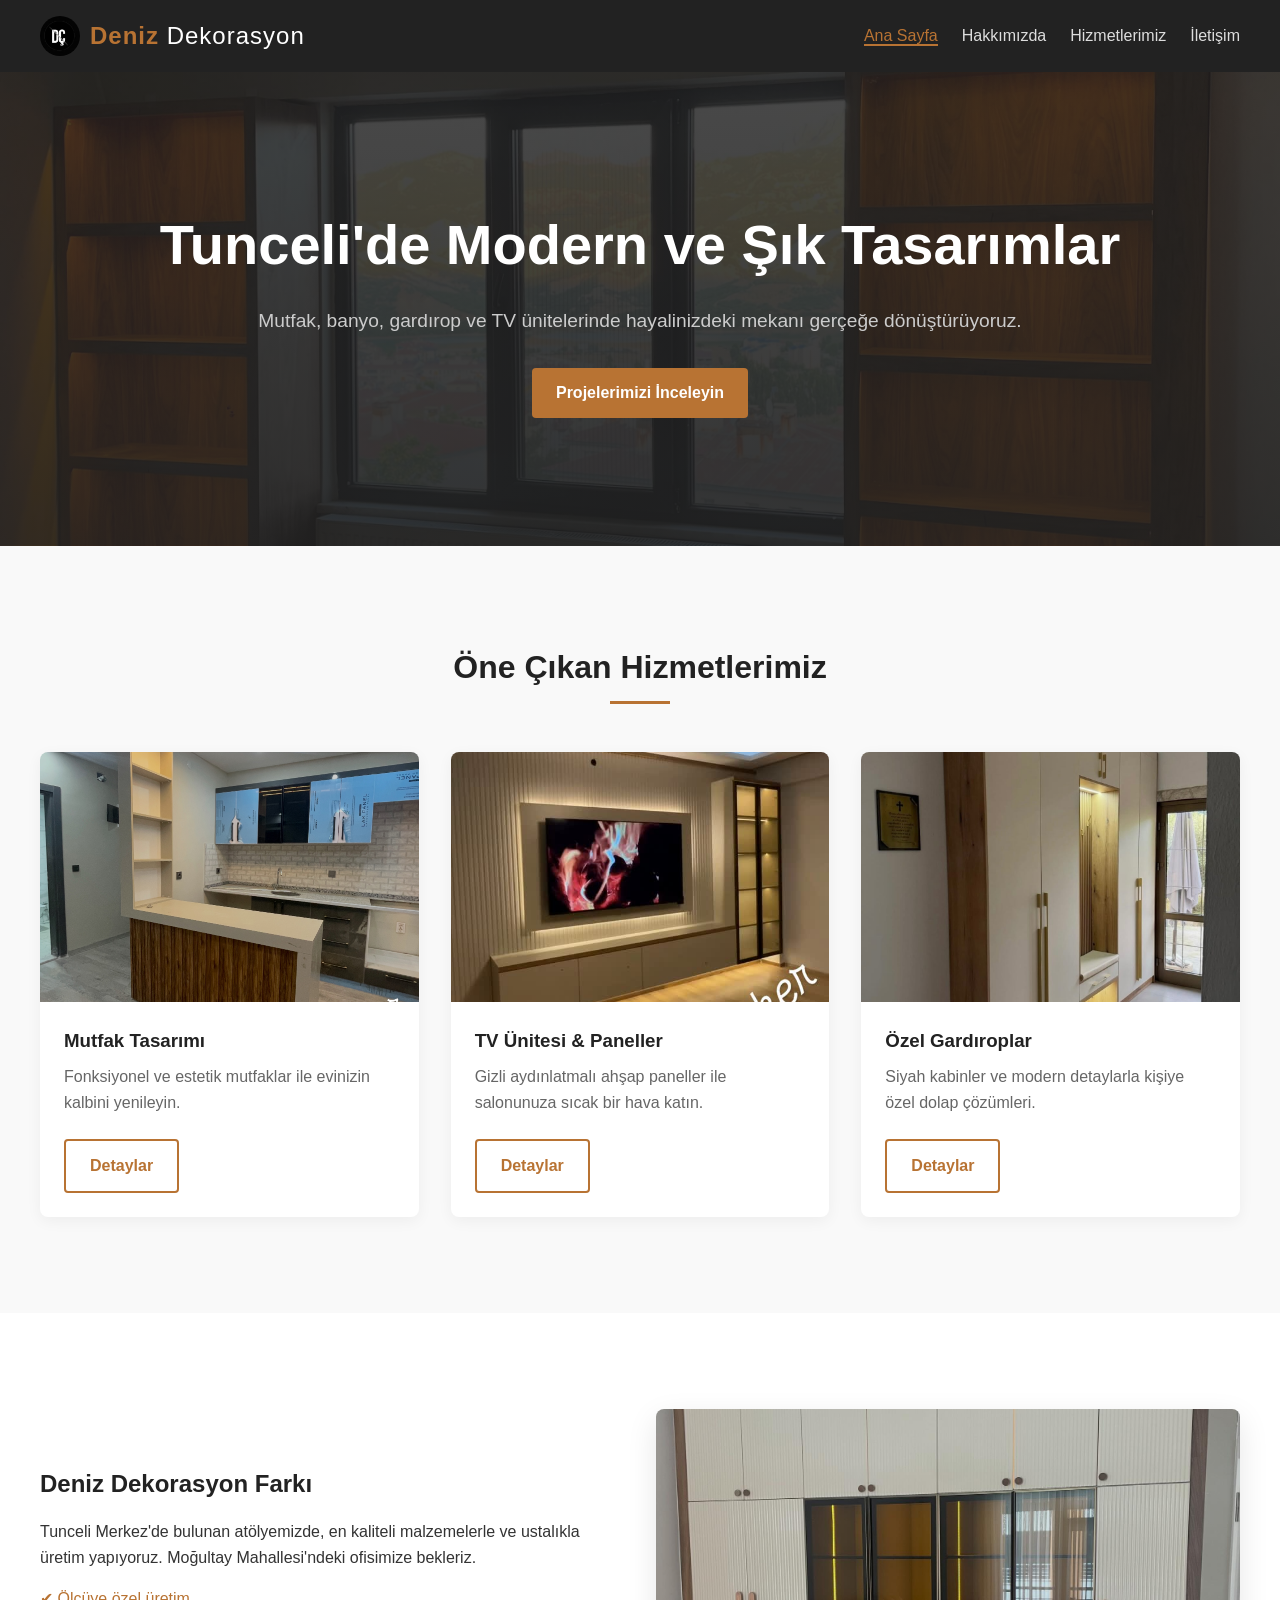
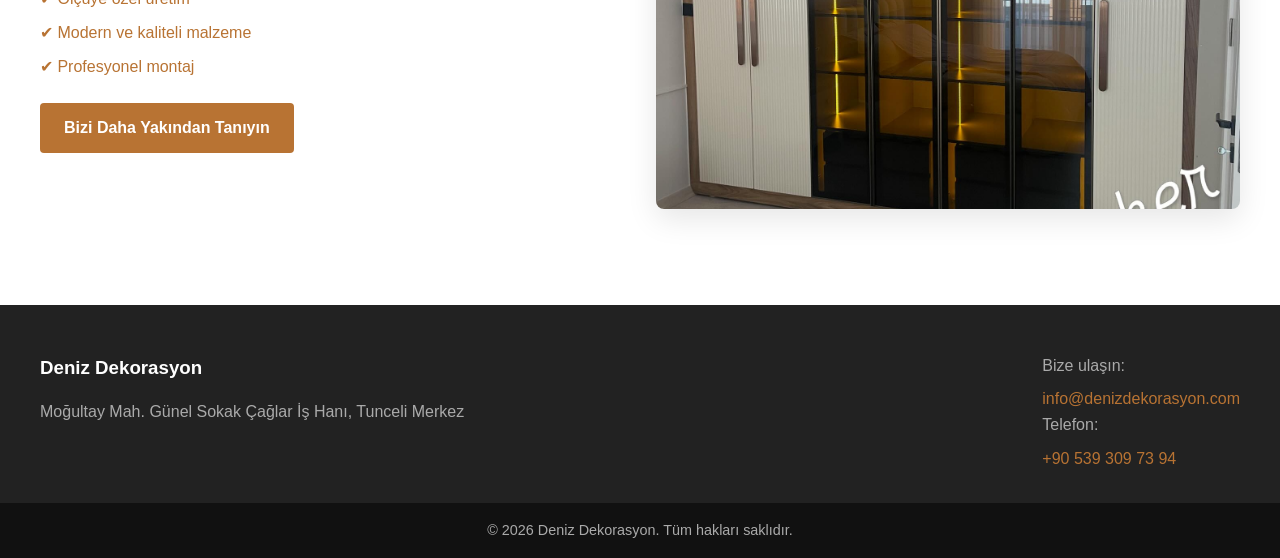
<file: my_website/index.html>
<!DOCTYPE html>
<html lang="tr">

<head>
    <meta charset="UTF-8">
    <meta name="viewport" content="width=device-width, initial-scale=1.0">
    <meta name="description" content="Deniz Dekorasyon - Tunceli'de modern mutfak, gardırop ve iç mekan tasarımları.">
    <title>Deniz Dekorasyon | Tunceli</title>
    <link rel="stylesheet" href="css/style.css">

    <link rel="preload" as="image" href="img/hero-bg.jpg">
    <link rel="icon" type="image/jpeg" href="img/logo.jpg">
</head>

<body>

    <!-- ===== ÜST BİLGİ VE GEZİNME MENÜSÜ ===== -->
    <header class="site-header">
        <div class="container header-inner">
            <a href="index.html" class="logo" aria-label="Deniz Dekorasyon Ana Sayfa">
                <img src="img/logo.jpg" alt="Deniz Dekorasyon Logo" class="logo-img">
                <span class="logo-text">Deniz <span>Dekorasyon</span></span>
            </a>

            <nav aria-label="Ana menü">
                <ul class="nav-list">
                    <li><a href="index.html" class="active">Ana Sayfa</a></li>
                    <li><a href="hakkimizda.html">Hakkımızda</a></li>
                    <li><a href="hizmetler.html">Hizmetlerimiz</a></li>
                    <li><a href="iletisim.html">İletişim</a></li>
                </ul>
            </nav>
        </div>
    </header>

    <!-- ===== ANA İÇERİK ===== -->
    <main>

        <!-- Giriş bölümü -->
        <section class="hero" aria-labelledby="hero-title">
            <div class="container hero-content">
                <h1 id="hero-title">Tunceli'de Modern ve Şık Tasarımlar</h1>
                <p>Mutfak, banyo, gardırop ve TV ünitelerinde hayalinizdeki mekanı gerçeğe dönüştürüyoruz.</p>
                <a href="hizmetler.html" class="btn btn-primary">Projelerimizi İnceleyin</a>
            </div>
        </section>

        <!-- Öne çıkan hizmetler -->
        <section class="section" aria-labelledby="services-title">
            <div class="container">
                <h2 id="services-title" class="section-title">Öne Çıkan Hizmetlerimiz</h2>

                <div class="grid-services">
                    <!-- Hizmet kartı 1 -->
                    <article class="card">
                        <!-- Mutfak görseli -->
                        <img src="img/mutfak.jpg" alt="Modern Mutfak Tasarımı">
                        <div class="card-content">
                            <h3>Mutfak Tasarımı</h3>
                            <p>Fonksiyonel ve estetik mutfaklar ile evinizin kalbini yenileyin.</p>
                            <a href="hizmetler.html" class="btn btn-outline">Detaylar</a>
                        </div>
                    </article>

                    <!-- Hizmet kartı 2 -->
                    <article class="card">
                        <!-- TV ünitesi görseli -->
                        <img src="img/tv-unitesi.jpg" alt="Ahşap TV Ünitesi ve Panel">
                        <div class="card-content">
                            <h3>TV Ünitesi & Paneller</h3>
                            <p>Gizli aydınlatmalı ahşap paneller ile salonunuza sıcak bir hava katın.</p>
                            <a href="hizmetler.html" class="btn btn-outline">Detaylar</a>
                        </div>
                    </article>

                    <!-- Hizmet kartı 3 -->
                    <article class="card">
                        <!-- Gardırop görseli -->
                        <img src="img/gardirop.jpg" alt="Özel Gardırop Tasarımı">
                        <div class="card-content">
                            <h3>Özel Gardıroplar</h3>
                            <p>Siyah kabinler ve modern detaylarla kişiye özel dolap çözümleri.</p>
                            <a href="hizmetler.html" class="btn btn-outline">Detaylar</a>
                        </div>
                    </article>
                </div>
            </div>
        </section>

        <!-- Kısa hakkımızda bölümü -->
        <section class="section section-alt" aria-labelledby="about-title">
            <div class="container about-flex">
                <div class="about-text">
                    <h2 id="about-title">Deniz Dekorasyon Farkı</h2>
                    <p>Tunceli Merkez'de bulunan atölyemizde, en kaliteli malzemelerle ve ustalıkla üretim yapıyoruz.
                        Moğultay Mahallesi'ndeki ofisimize bekleriz.</p>
                    <ul class="features-list">
                        <li>✔ Ölçüye özel üretim</li>
                        <li>✔ Modern ve kaliteli malzeme</li>
                        <li>✔ Profesyonel montaj</li>
                    </ul>
                    <a href="hakkimizda.html" class="btn btn-primary">Bizi Daha Yakından Tanıyın</a>
                </div>
                <!-- Atölye görseli -->
                <img src="img/atolye.jpg" alt="Deniz Dekorasyon Atölyesi" class="about-img">
            </div>
        </section>

    </main>

    <!-- ===== ALT BİLGİ ===== -->
    <footer class="site-footer">
        <div class="container footer-inner">
            <div class="footer-info">
                <h3>Deniz Dekorasyon</h3>
                <p>Moğultay Mah. Günel Sokak Çağlar İş Hanı, Tunceli Merkez</p>
            </div>
            <div class="footer-contact">
                <p>Bize ulaşın:</p>
                <a href="mailto:info@denizdekorasyon.com">info@denizdekorasyon.com</a>
                <p>Telefon: <a href="tel:+90 539 309 73 94">+90 539 309 73 94</a></p>
            </div>
        </div>
        <div class="footer-bottom">
            <p>&copy; 2026 Deniz Dekorasyon. Tüm hakları saklıdır.</p>
        </div>
    </footer>

</body>

</html>
</file>
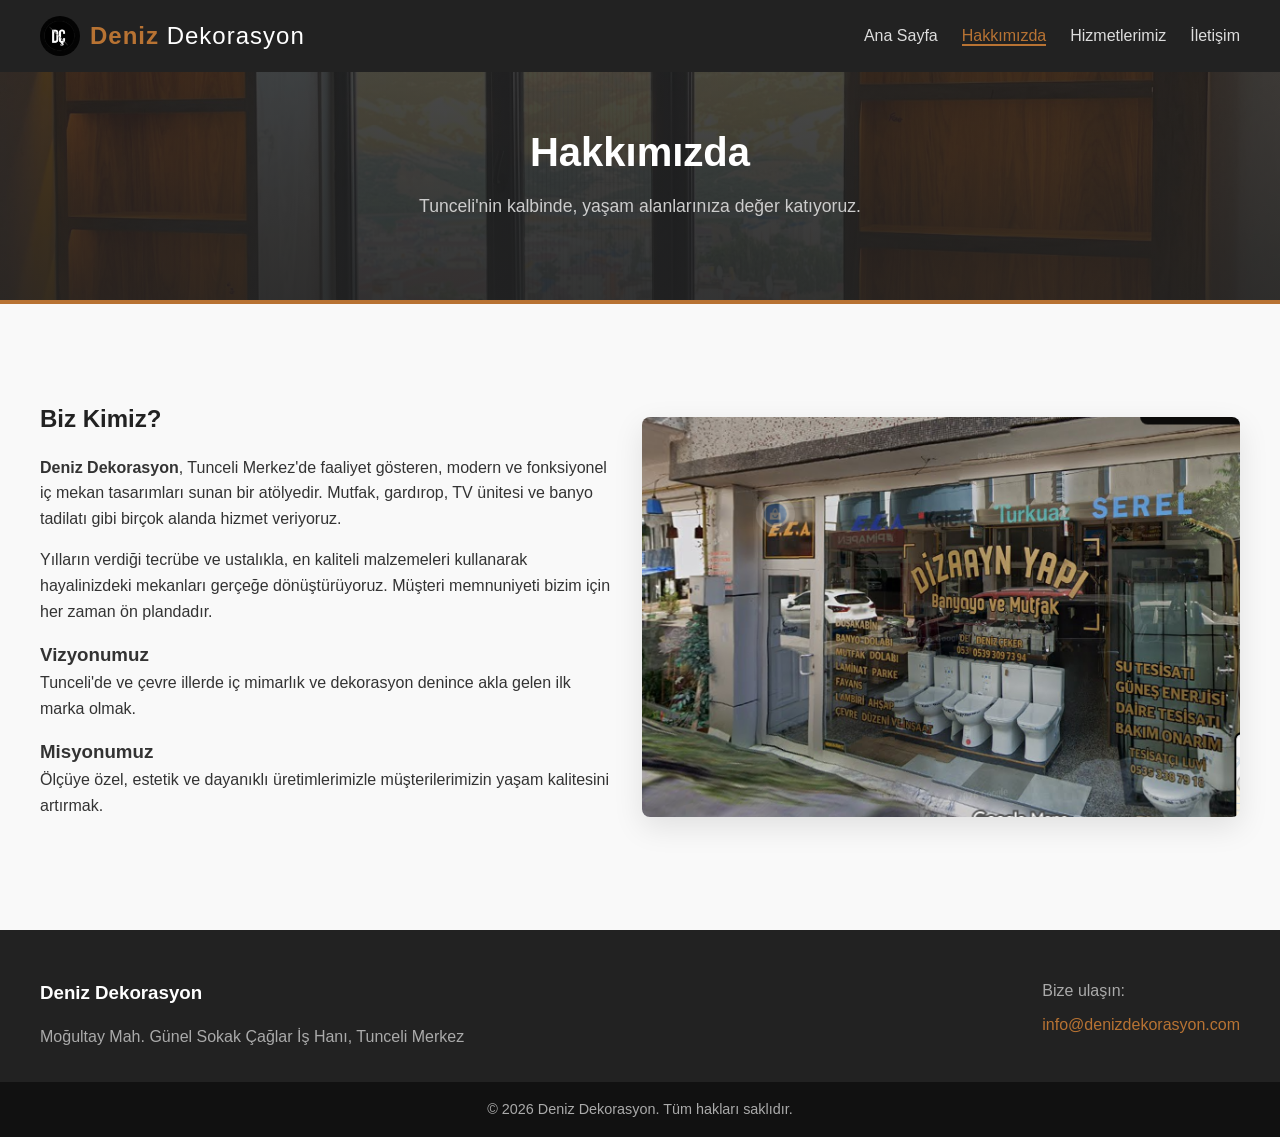
<file: my_website/hakkimizda.html>
<!DOCTYPE html>
<html lang="tr">

<head>
    <meta charset="UTF-8">
    <meta name="viewport" content="width=device-width, initial-scale=1.0">
    <meta name="description" content="Deniz Dekorasyon Hakkında - Tunceli'de kaliteli iç mekan çözümleri.">
    <title>Hakkımızda | Deniz Dekorasyon</title>
    <link rel="stylesheet" href="css/style.css">
    <link rel="preload" as="image" href="img/hero-bg.jpg">
    <link rel="icon" type="image/jpeg" href="img/logo.jpg">
</head>

<body>

    <header class="site-header">
        <div class="container header-inner">
            <a href="index.html" class="logo" aria-label="Deniz Dekorasyon Ana Sayfa">
                <img src="img/logo.jpg" alt="Deniz Dekorasyon Logo" class="logo-img">
                <span class="logo-text">Deniz <span>Dekorasyon</span></span>
            </a>
            <nav aria-label="Ana menü">
                <ul class="nav-list">
                    <li><a href="index.html">Ana Sayfa</a></li>
                    <li><a href="hakkimizda.html" class="active">Hakkımızda</a></li>
                    <li><a href="hizmetler.html">Hizmetlerimiz</a></li>
                    <li><a href="iletisim.html">İletişim</a></li>
                </ul>
            </nav>
        </div>
    </header>

    <main>
        <section class="hero page-header">
            <div class="container">
                <h1>Hakkımızda</h1>
                <p>Tunceli'nin kalbinde, yaşam alanlarınıza değer katıyoruz.</p>

            </div>
        </section>

        <section class="section">
            <div class="container about-flex">
                <div class="about-text">
                    <h2>Biz Kimiz?</h2>
                    <p><strong>Deniz Dekorasyon</strong>, Tunceli Merkez'de faaliyet gösteren, modern ve fonksiyonel iç
                        mekan tasarımları sunan bir atölyedir. Mutfak, gardırop, TV ünitesi ve banyo tadilatı gibi
                        birçok alanda hizmet veriyoruz.</p>
                    <p>Yılların verdiği tecrübe ve ustalıkla, en kaliteli malzemeleri kullanarak hayalinizdeki mekanları
                        gerçeğe dönüştürüyoruz. Müşteri memnuniyeti bizim için her zaman ön plandadır.</p>

                    <h3>Vizyonumuz</h3>
                    <p>Tunceli'de ve çevre illerde iç mimarlık ve dekorasyon denince akla gelen ilk marka olmak.</p>

                    <h3>Misyonumuz</h3>
                    <p>Ölçüye özel, estetik ve dayanıklı üretimlerimizle müşterilerimizin yaşam kalitesini artırmak.</p>
                </div>

                <img src="img/hakkimizda.jpg" alt="Deniz Dekorasyon Ekibi" class="about-img">
            </div>
        </section>
    </main>

    <footer class="site-footer">
        <div class="container footer-inner">
            <div class="footer-info">
                <h3>Deniz Dekorasyon</h3>
                <p>Moğultay Mah. Günel Sokak Çağlar İş Hanı, Tunceli Merkez</p>
            </div>
            <div class="footer-contact">
                <p>Bize ulaşın:</p>
                <a href="mailto:info@denizdekorasyon.com">info@denizdekorasyon.com</a>
            </div>
        </div>
        <div class="footer-bottom">
            <p>&copy; 2026 Deniz Dekorasyon. Tüm hakları saklıdır.</p>
        </div>
    </footer>

</body>

</html>
</file>
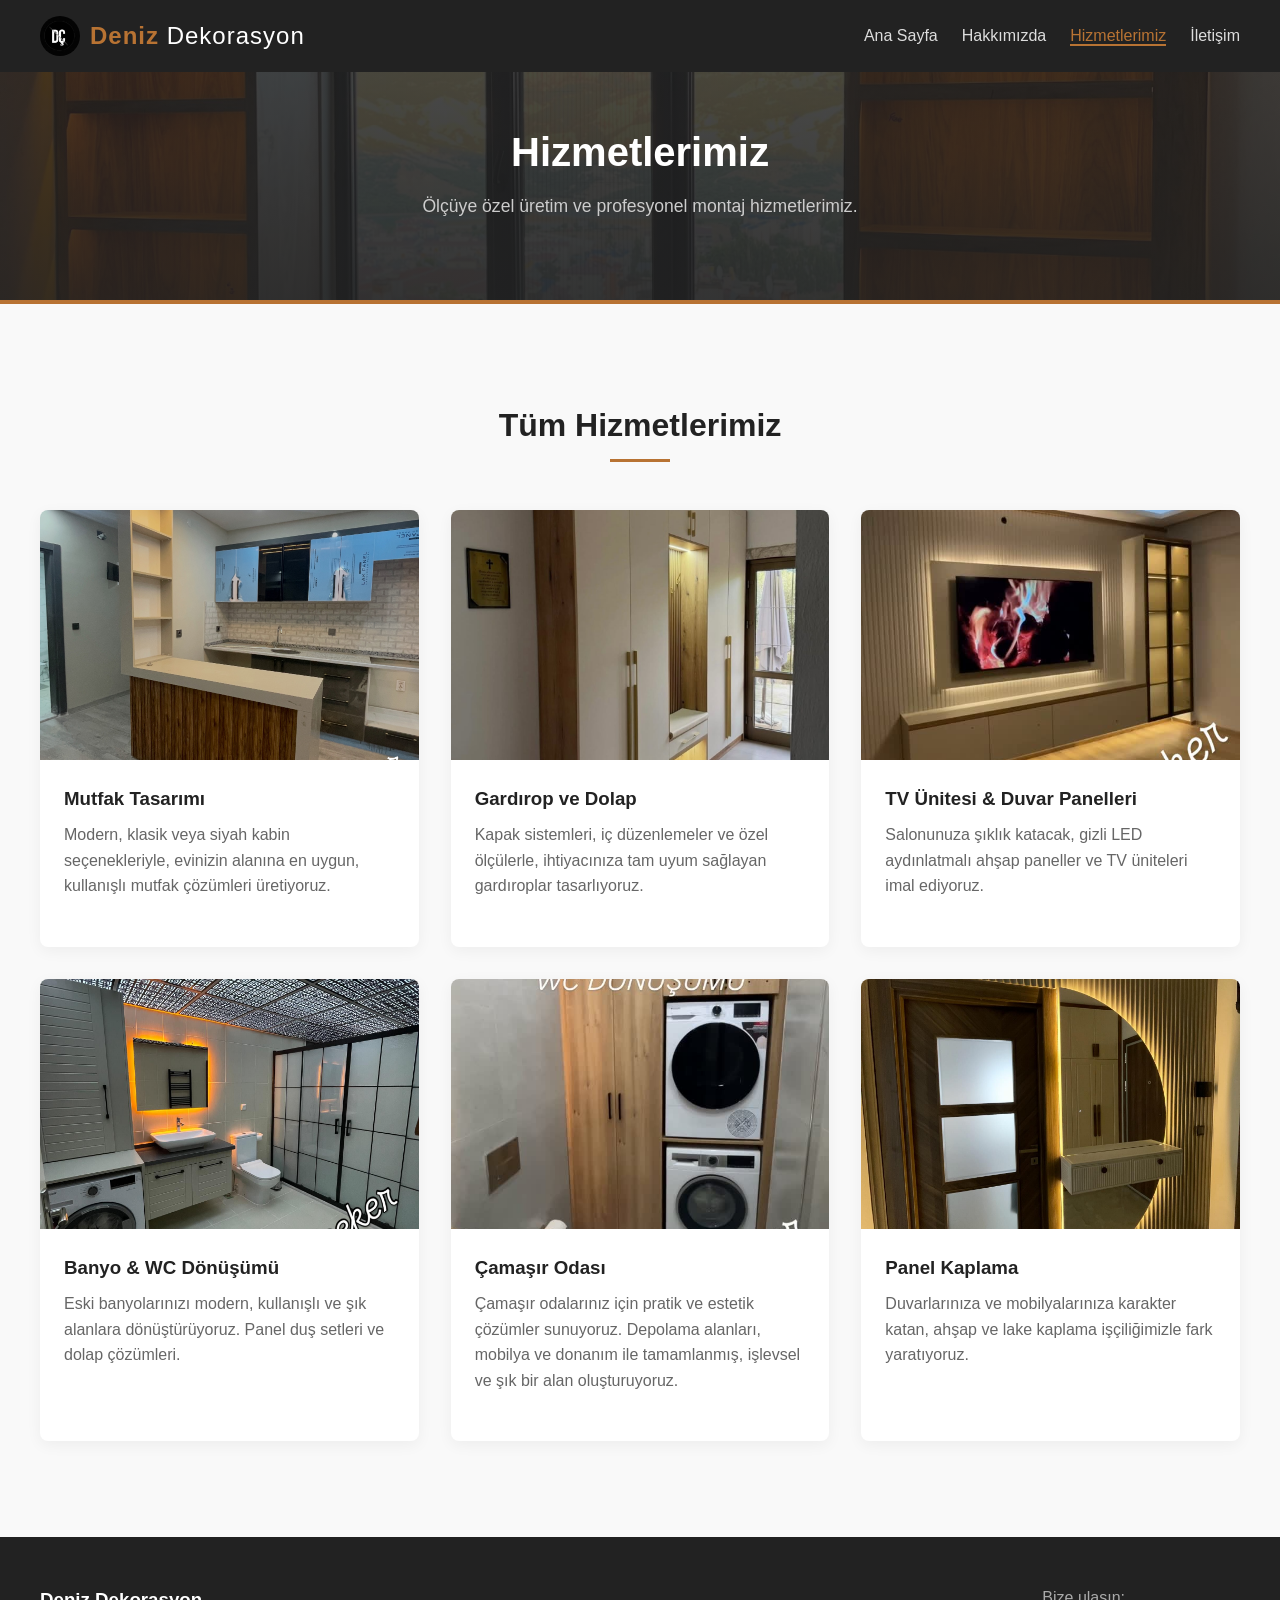
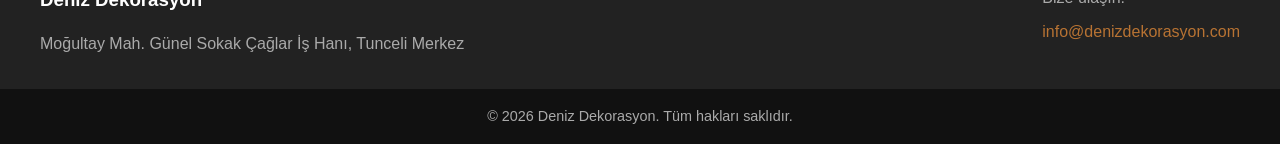
<file: my_website/hizmetler.html>
<!DOCTYPE html>
<html lang="tr">

<head>
    <meta charset="UTF-8">
    <meta name="viewport" content="width=device-width, initial-scale=1.0">
    <meta name="description" content="Deniz Dekorasyon Hizmetleri - Mutfak, Gardırop, TV Ünitesi ve daha fazlası.">
    <title>Hizmetlerimiz | Deniz Dekorasyon</title>
    <link rel="stylesheet" href="css/style.css">
    <link rel="preload" as="image" href="img/hero-bg.jpg">
    <link rel="icon" type="image/jpeg" href="img/logo.jpg">
</head>

<body>

    <header class="site-header">
        <div class="container header-inner">
            <a href="index.html" class="logo" aria-label="Deniz Dekorasyon Ana Sayfa">
                <img src="img/logo.jpg" alt="Deniz Dekorasyon Logo" class="logo-img">
                <span class="logo-text">Deniz <span>Dekorasyon</span></span>
            </a>
            <nav aria-label="Ana menü">
                <ul class="nav-list">
                    <li><a href="index.html">Ana Sayfa</a></li>
                    <li><a href="hakkimizda.html">Hakkımızda</a></li>
                    <li><a href="hizmetler.html" class="active">Hizmetlerimiz</a></li>
                    <li><a href="iletisim.html">İletişim</a></li>
                </ul>
            </nav>
        </div>
    </header>

    <main>
        <section class="hero page-header">
            <div class="container">
                <h1>Hizmetlerimiz</h1>
                <p>Ölçüye özel üretim ve profesyonel montaj hizmetlerimiz.</p>
            </div>
        </section>

        <section class="section">
            <div class="container">
                <h2 class="section-title">Tüm Hizmetlerimiz</h2>
                <div class="grid-services">
                    <!-- Hizmet 1 -->
                    <article class="card">
                        <img src="img/mutfak.jpg" alt="Mutfak Dolabı ve Tasarımı">
                        <div class="card-content">
                            <h3>Mutfak Tasarımı</h3>
                            <p>Modern, klasik veya siyah kabin seçenekleriyle, evinizin alanına en uygun, kullanışlı
                                mutfak çözümleri üretiyoruz.</p>
                        </div>
                    </article>

                    <!-- Hizmet 2 -->
                    <article class="card">
                        <img src="img/gardirop.jpg" alt="Yatak Odası Gardırop">
                        <div class="card-content">
                            <h3>Gardırop ve Dolap</h3>
                            <p>Kapak sistemleri, iç düzenlemeler ve özel ölçülerle, ihtiyacınıza tam uyum sağlayan
                                gardıroplar tasarlıyoruz.</p>
                        </div>
                    </article>

                    <!-- Hizmet 3 -->
                    <article class="card">
                        <img src="img/tv-unitesi.jpg" alt="TV Ünitesi ve Ahşap Panel">
                        <div class="card-content">
                            <h3>TV Ünitesi & Duvar Panelleri</h3>
                            <p>Salonunuza şıklık katacak, gizli LED aydınlatmalı ahşap paneller ve TV üniteleri imal
                                ediyoruz.</p>
                        </div>
                    </article>

                    <!-- Hizmet 4 -->
                    <article class="card">
                        <img src="img/banyo.jpg" alt="Banyo Dönüşümü">
                        <div class="card-content">
                            <h3>Banyo & WC Dönüşümü</h3>
                            <p>Eski banyolarınızı modern, kullanışlı ve şık alanlara dönüştürüyoruz. Panel duş setleri
                                ve dolap çözümleri.</p>
                        </div>
                    </article>

                    <!-- Hizmet 5 -->
                    <article class="card">
                        <img src="img/camasir.jpg" alt="Çamaşır Odası">
                        <div class="card-content">
                            <h3>Çamaşır Odası</h3>
                            <p>Çamaşır odalarınız için pratik ve estetik çözümler sunuyoruz. Depolama alanları, mobilya
                                ve donanım ile tamamlanmış, işlevsel ve şık bir alan oluşturuyoruz.</p>
                        </div>
                    </article>

                    <!-- Hizmet 6 -->
                    <article class="card">
                        <img src="img/panel.jpg" alt="Ahşap Panel Kaplama">
                        <div class="card-content">
                            <h3>Panel Kaplama</h3>
                            <p>Duvarlarınıza ve mobilyalarınıza karakter katan, ahşap ve lake kaplama işçiliğimizle fark
                                yaratıyoruz.</p>
                        </div>
                    </article>
                </div>
            </div>
        </section>
    </main>

    <footer class="site-footer">
        <div class="container footer-inner">
            <div class="footer-info">
                <h3>Deniz Dekorasyon</h3>
                <p>Moğultay Mah. Günel Sokak Çağlar İş Hanı, Tunceli Merkez</p>
            </div>
            <div class="footer-contact">
                <p>Bize ulaşın:</p>
                <a href="mailto:info@denizdekorasyon.com">info@denizdekorasyon.com</a>
            </div>
        </div>
        <div class="footer-bottom">
            <p>&copy; 2026 Deniz Dekorasyon. Tüm hakları saklıdır.</p>
        </div>
    </footer>

</body>

</html>
</file>
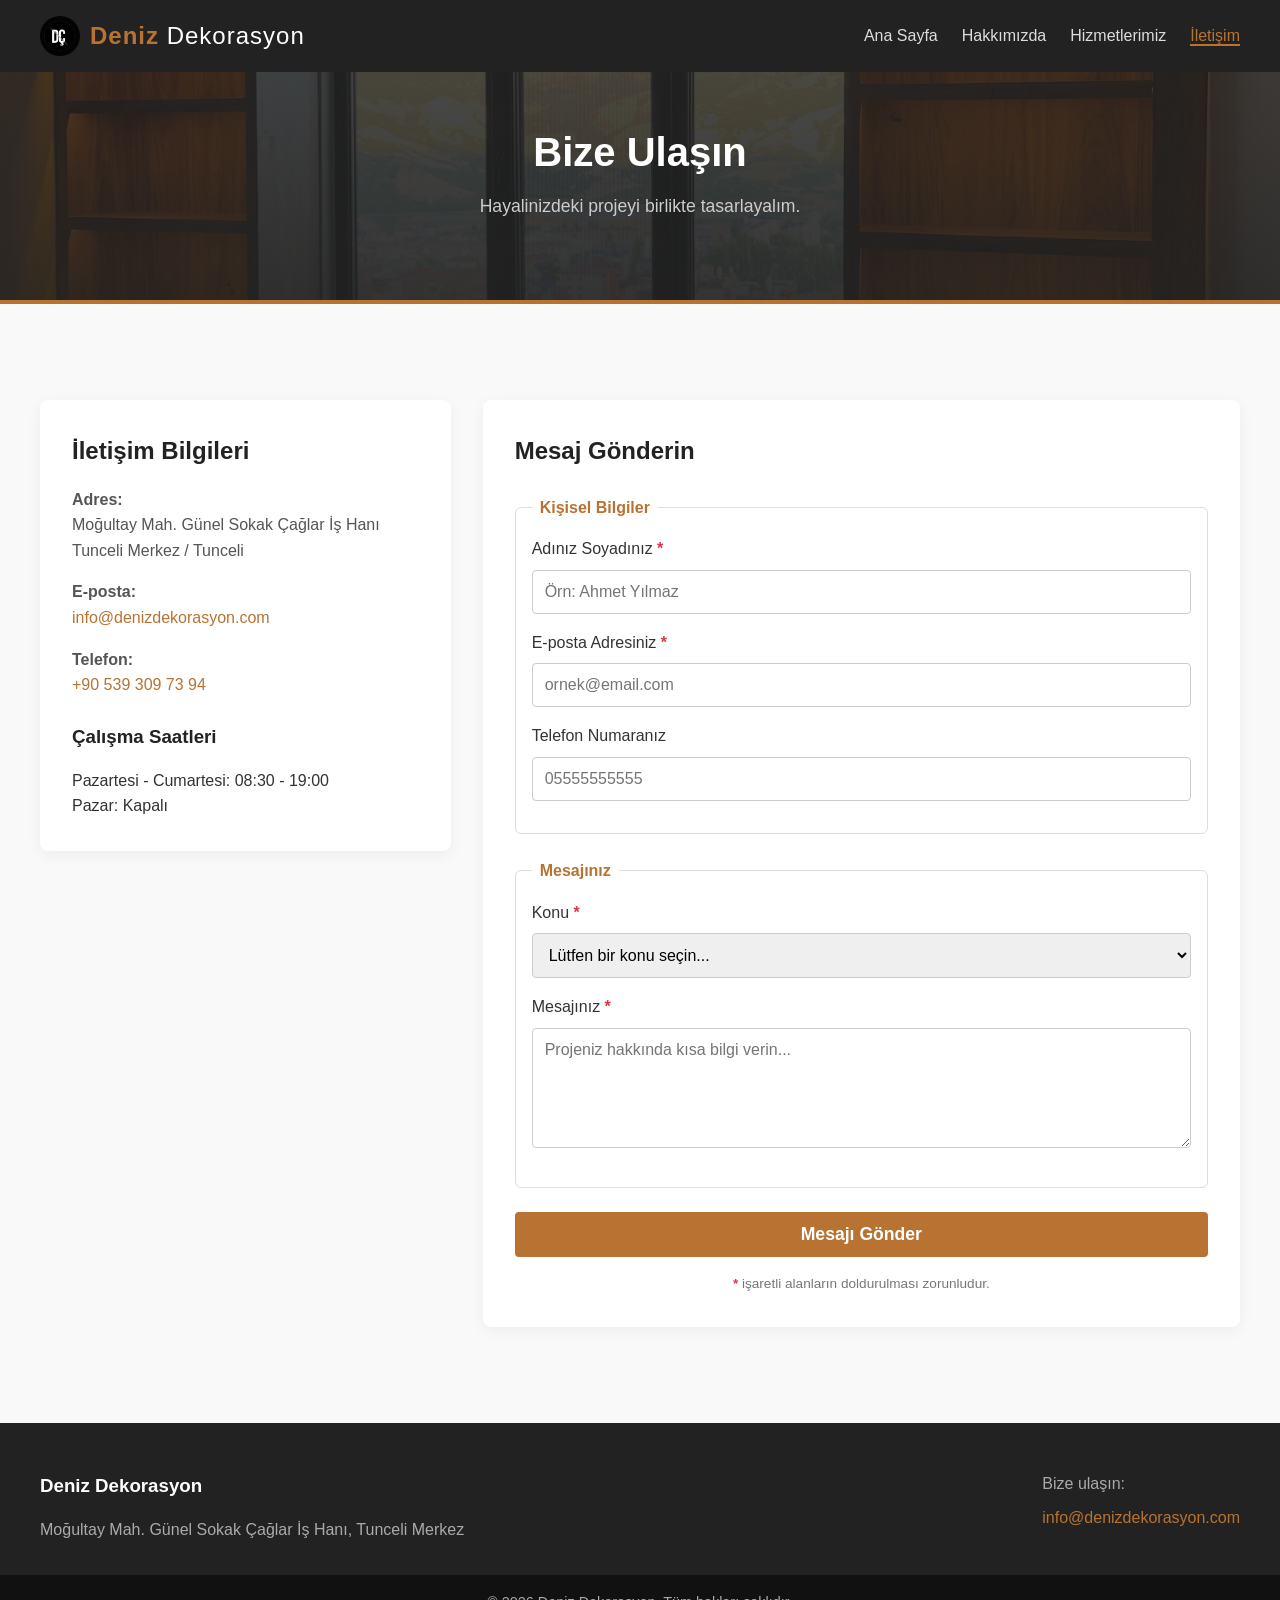
<file: my_website/iletisim.html>
<!DOCTYPE html>
<html lang="tr">

<head>
    <meta charset="UTF-8">
    <meta name="viewport" content="width=device-width, initial-scale=1.0">
    <meta name="description" content="Deniz Dekorasyon İletişim - Bize ulaşın, projenizi konuşalım.">
    <title>İletişim | Deniz Dekorasyon</title>
    <link rel="stylesheet" href="css/style.css">
    <link rel="preload" as="image" href="img/hero-bg.jpg">
    <link rel="icon" type="image/jpeg" href="img/logo.jpg">
</head>

<body>

    <header class="site-header">
        <div class="container header-inner">
            <a href="index.html" class="logo" aria-label="Deniz Dekorasyon Ana Sayfa">
                <img src="img/logo.jpg" alt="Deniz Dekorasyon Logo" class="logo-img">
                <span class="logo-text">Deniz <span>Dekorasyon</span></span>
            </a>
            <nav aria-label="Ana menü">
                <ul class="nav-list">
                    <li><a href="index.html">Ana Sayfa</a></li>
                    <li><a href="hakkimizda.html">Hakkımızda</a></li>
                    <li><a href="hizmetler.html">Hizmetlerimiz</a></li>
                    <li><a href="iletisim.html" class="active">İletişim</a></li>
                </ul>
            </nav>
        </div>
    </header>

    <main>
        <section class="hero page-header">
            <div class="container">
                <h1>Bize Ulaşın</h1>
                <p>Hayalinizdeki projeyi birlikte tasarlayalım.</p>
            </div>
        </section>

        <section class="section">
            <div class="container contact-layout">

                <!-- İletişim bilgileri -->
                <div class="contact-info">
                    <h2>İletişim Bilgileri</h2>
                    <address>
                        <p><strong>Adres:</strong><br>Moğultay Mah. Günel Sokak Çağlar İş Hanı<br>Tunceli Merkez /
                            Tunceli</p>
                        <p><strong>E-posta:</strong><br><a
                                href="mailto:info@denizdekorasyon.com">info@denizdekorasyon.com</a></p>
                        <p><strong>Telefon:</strong><br><a href="tel:+90 539 309 73 94">+90 539 309 73 94</a></p>
                    </address>

                    <h3>Çalışma Saatleri</h3>
                    <p>Pazartesi - Cumartesi: 08:30 - 19:00<br>Pazar: Kapalı</p>
                </div>

                <!-- HTML5 doğrulamalı iletişim formu -->
                <div class="contact-form-container">
                    <h2>Mesaj Gönderin</h2>
                    <form action="#" method="POST" class="contact-form">

                        <fieldset>
                            <legend>Kişisel Bilgiler</legend>

                            <div class="form-group">
                                <label for="name">Adınız Soyadınız <span class="required">*</span></label>
                                <input type="text" id="name" name="name" required minlength="3" maxlength="50"
                                    placeholder="Örn: Ahmet Yılmaz">
                            </div>

                            <div class="form-group">
                                <label for="email">E-posta Adresiniz <span class="required">*</span></label>
                                <input type="email" id="email" name="email" required placeholder="ornek@email.com">
                            </div>

                            <div class="form-group">
                                <label for="phone">Telefon Numaranız</label>
                                <!-- Telefon numarası doğrulama deseni: yalnızca rakam, 10 veya 11 hane. -->
                                <input type="tel" id="phone" name="phone" pattern="[0-9]{10,11}"
                                    placeholder="05555555555"
                                    title="Lütfen 10 veya 11 haneli telefon numaranızı giriniz.">
                            </div>
                        </fieldset>

                        <fieldset>
                            <legend>Mesajınız</legend>

                            <div class="form-group">
                                <label for="subject">Konu <span class="required">*</span></label>
                                <select id="subject" name="subject" required>
                                    <option value="">Lütfen bir konu seçin...</option>
                                    <option value="mutfak">Mutfak Tasarımı</option>
                                    <option value="gardirop">Gardırop / Dolap</option>
                                    <option value="tv">TV Ünitesi / Panel</option>
                                    <option value="banyo">Banyo Dönüşümü</option>
                                    <option value="diger">Diğer</option>
                                </select>
                            </div>

                            <div class="form-group">
                                <label for="message">Mesajınız <span class="required">*</span></label>
                                <textarea id="message" name="message" rows="5" required minlength="10"
                                    placeholder="Projeniz hakkında kısa bilgi verin..."></textarea>
                            </div>
                        </fieldset>

                        <button type="submit" class="btn btn-primary btn-block">Mesajı Gönder</button>
                        <p class="form-not"><span class="required">*</span> işaretli alanların doldurulması zorunludur.
                        </p>
                    </form>
                </div>

            </div>
        </section>
    </main>

    <footer class="site-footer">
        <div class="container footer-inner">
            <div class="footer-info">
                <h3>Deniz Dekorasyon</h3>
                <p>Moğultay Mah. Günel Sokak Çağlar İş Hanı, Tunceli Merkez</p>
            </div>
            <div class="footer-contact">
                <p>Bize ulaşın:</p>
                <a href="mailto:info@denizdekorasyon.com">info@denizdekorasyon.com</a>
            </div>
        </div>
        <div class="footer-bottom">
            <p>&copy; 2026 Deniz Dekorasyon. Tüm hakları saklıdır.</p>
        </div>
    </footer>

</body>

</html>
</file>
<file: my_website/css/style.css>
/* ============ 1. Temel ayarlar ============ */
:root {
    --renk-ana: #B87333;
    /* Ahşap ve bakır tonları */
    --renk-koyu: #222222;
    /* Siyah ve koyu gri */
    --renk-arka: #F9F9F9;
    /* Kırık beyaz */
    --renk-metin: #333333;
    --font: 'Segoe UI', Tahoma, Geneva, Verdana, sans-serif;
    --gecis: 0.3s ease;
}

*,
*::before,
*::after {
    box-sizing: border-box;
    margin: 0;
    padding: 0;
}

body {
    font-family: var(--font);
    color: var(--renk-metin);
    background-color: var(--renk-arka);
    line-height: 1.6;
}

img {
    max-width: 100%;
    height: auto;
    display: block;
}

a {
    text-decoration: none;
    color: inherit;
}

.container {
    width: min(100% - 2rem, 1200px);
    margin-inline: auto;
}

/* ============ 2. Üst menü ============ */
.site-header {
    background-color: var(--renk-koyu);
    color: #fff;
    position: sticky;
    top: 0;
    z-index: 100;
    will-change: transform;
}

.header-inner {
    display: flex;
    justify-content: space-between;
    align-items: center;
    padding-block: 1rem;
    flex-wrap: wrap;
    /* Küçük ekranlarda menünün taşmasını önler */
    gap: 1rem;
}

.logo-text {
    font-size: 1.5rem;
    font-weight: 700;
    color: var(--renk-ana);
    letter-spacing: 1px;
}

.logo-text span {
    color: #fff;
    font-weight: 300;
}

.nav-list {
    display: flex;
    gap: 1.5rem;
    list-style: none;
}

.nav-list a {
    color: #ddd;
    font-weight: 500;
    transition: color var(--gecis);
}

.nav-list a:hover,
.nav-list a.active {
    color: var(--renk-ana);
    border-bottom: 2px solid var(--renk-ana);
}

/* ============ 3. Giriş bölümü ============ */
.hero {
    background-color: var(--renk-koyu);
    /* Arka plan görseli gerektiğinde bu alanda değiştirilebilir. */
    background-image: linear-gradient(rgba(34, 34, 34, 0.8), rgba(34, 34, 34, 0.9)), url('../img/hero-bg.jpg');
    color: #fff;
    padding: 5rem 1rem;
    text-align: center;

    background-position: center;
    background-size: cover;
    background-repeat: no-repeat;
}

.hero h1 {
    font-size: clamp(2rem, 5vw, 3.5rem);
    margin-bottom: 1rem;
}

.hero p {
    font-size: 1.2rem;
    margin-bottom: 2rem;
    color: #ccc;
}

/* ============ 4. Düğmeler ============ */
.btn {
    display: inline-block;
    padding: 0.75rem 1.5rem;
    border-radius: 4px;
    font-weight: 600;
    transition: all var(--gecis);
    cursor: pointer;
}

.btn-primary {
    background-color: var(--renk-ana);
    color: #fff;
}

.btn-primary:hover {
    background-color: #9a5d24;
}

.btn-outline {
    border: 2px solid var(--renk-ana);
    color: var(--renk-ana);
}

.btn-outline:hover {
    background-color: var(--renk-ana);
    color: #fff;
}

/* ============ 5. Bölümler ve başlıklar ============ */
.section {
    padding: 4rem 0;
}

.section-alt {
    background-color: #fff;
}

.section-title {
    text-align: center;
    font-size: 2rem;
    margin-bottom: 3rem;
    color: var(--renk-koyu);
    position: relative;
}

.section-title::after {
    content: '';
    display: block;
    width: 60px;
    height: 3px;
    background-color: var(--renk-ana);
    margin: 0.5rem auto 0;
}

/* ============ 6. Hizmet kartları ============ */
.grid-services {
    display: grid;
    grid-template-columns: 1fr;
    /* Küçük ekranlarda tek sütun */
    gap: 2rem;
}

.card {
    background: #fff;
    border-radius: 8px;
    overflow: hidden;
    box-shadow: 0 4px 15px rgba(0, 0, 0, 0.05);
    transition: transform var(--gecis);
}

.card:hover {
    transform: translateY(-5px);
}

.card img {
    height: 250px;
    width: 100%;
    object-fit: cover;
}

.card-content {
    padding: 1.5rem;
}

.card-content h3 {
    margin-bottom: 0.5rem;
    color: var(--renk-koyu);
}

.card-content p {
    color: #666;
    margin-bottom: 1.5rem;
}

/* ============ 7. Hakkımızda bölümü ============ */
.about-flex {
    display: flex;
    flex-direction: column;
    /* Küçük ekranlarda alt alta */
    gap: 2rem;
    align-items: center;
}

.about-text h2 {
    color: var(--renk-koyu);
    margin-bottom: 1rem;
}

.about-text p {
    margin-bottom: 1rem;
}

.features-list {
    list-style: none;
    margin-bottom: 1.5rem;
}

.features-list li {
    margin-bottom: 0.5rem;
    font-weight: 500;
    color: var(--renk-ana);
}

.about-img {
    width: 100%;
    max-height: 400px;
    object-fit: cover;
    border-radius: 8px;
    box-shadow: 0 10px 30px rgba(0, 0, 0, 0.1);
}

/* ============ 8. Sayfa alt bilgisi ============ */
.site-footer {
    background-color: var(--renk-koyu);
    color: #aaa;
    padding-top: 3rem;
}

.footer-inner {
    display: flex;
    flex-direction: column;
    gap: 2rem;
    margin-bottom: 2rem;
}

.footer-info h3 {
    color: #fff;
    margin-bottom: 1rem;
}

.footer-contact a {
    color: var(--renk-ana);
    display: block;
    margin-top: 0.5rem;
}

.footer-bottom {
    background-color: #111;
    text-align: center;
    padding: 1rem;
    font-size: 0.9rem;
}

/* ============ 9. İlk ekran genişliği eşiği (tablet - 768 piksel) ============ */
@media (min-width: 768px) {
    .grid-services {
        grid-template-columns: repeat(2, 1fr);
        /* İki sütun */
    }

    .about-flex {
        flex-direction: row;
        /* Yan yana */
        justify-content: space-between;
    }

    .about-flex>* {
        flex: 1;
    }

    .footer-inner {
        flex-direction: row;
        justify-content: space-between;
    }
}

/* ============ 10. İkinci ekran genişliği eşiği (masaüstü - 1024 piksel) ============ */
@media (min-width: 1024px) {
    .grid-services {
        grid-template-columns: repeat(3, 1fr);
        /* Üç sütun */
    }

    .hero {
        padding: 8rem 1rem;
    }

    .section {
        padding: 6rem 0;
    }
}

/* ============ 11. İç sayfa başlığı ============ */
.page-header {
    background-color: var(--renk-koyu);
    color: #fff;
    padding: 3rem 1rem;
    text-align: center;
    border-bottom: 4px solid var(--renk-ana);
}

.page-header h1 {
    font-size: clamp(1.8rem, 4vw, 2.5rem);
    margin-bottom: 0.5rem;
}

.page-header p {
    color: #ccc;
    font-size: 1.1rem;
}

/* ============ 12. İletişim formu ============ */
.contact-layout {
    display: flex;
    flex-direction: column;
    gap: 2rem;
}

.contact-info {
    background: #fff;
    padding: 2rem;
    border-radius: 8px;
    box-shadow: 0 4px 15px rgba(0, 0, 0, 0.05);
}

.contact-info h2,
.contact-info h3 {
    color: var(--renk-koyu);
    margin-bottom: 1rem;
    margin-top: 1.5rem;
}

.contact-info h2 {
    margin-top: 0;
}

.contact-info address {
    font-style: normal;
    color: #555;
    margin-bottom: 1.5rem;
}

.contact-info address p {
    margin-bottom: 1rem;
}

.contact-info a {
    color: var(--renk-ana);
}

.contact-form-container {
    background: #fff;
    padding: 2rem;
    border-radius: 8px;
    box-shadow: 0 4px 15px rgba(0, 0, 0, 0.05);
}

.contact-form-container h2 {
    color: var(--renk-koyu);
    margin-bottom: 1.5rem;
}

.contact-form fieldset {
    border: 1px solid #ddd;
    border-radius: 6px;
    padding: 1rem;
    margin-bottom: 1.5rem;
}

.contact-form legend {
    padding: 0 0.5rem;
    font-weight: 700;
    color: var(--renk-ana);
}

.form-group {
    margin-bottom: 1rem;
}

.form-group label {
    display: block;
    margin-bottom: 0.5rem;
    font-weight: 500;
}

.form-group input,
.form-group select,
.form-group textarea {
    width: 100%;
    padding: 0.75rem;
    border: 1px solid #ccc;
    border-radius: 4px;
    font-family: inherit;
    font-size: 1rem;
    transition: border-color var(--gecis);
}

/* Mesaj alanının boyutlandırma ayarları */
.form-group textarea {
    resize: vertical;
    min-height: 120px;
}

/* Alan seçildiğinde kenarlık rengini değiştir */
.form-group input:focus,
.form-group select:focus,
.form-group textarea:focus {
    outline: none;
    border-color: var(--renk-ana);
    box-shadow: 0 0 0 3px rgba(184, 115, 51, 0.2);
}

/* HTML5 doğrulama durumunu görsel olarak belirt */
.form-group input:valid:not(:placeholder-shown) {
    border-color: #28a745;
}

.form-group input:invalid:not(:placeholder-shown) {
    border-color: #dc3545;
}

.form-group textarea:valid:not(:placeholder-shown) {
    border-color: #28a745;
}

.form-group textarea:invalid:not(:placeholder-shown) {
    border-color: #dc3545;
}

.required {
    color: #dc3545;
    font-weight: bold;
}

.btn-block {
    width: 100%;
    text-align: center;
    border: none;
    font-size: 1.1rem;
}

.form-not {
    font-size: 0.85rem;
    color: #777;
    margin-top: 1rem;
    text-align: center;
}

/* ============ 13. İletişim sayfası için ek ekran genişliği ayarları ============ */
@media (min-width: 768px) {
    .contact-layout {
        flex-direction: row;
        /* İletişim bilgilerini formun yanına yerleştir */
        align-items: flex-start;
    }

    .contact-info {
        flex: 1;
    }

    .contact-form-container {
        flex: 2;
    }

    /* Formu daha geniş tut */
}

/* Dar ekranlarda üst menü düzeni */
@media (max-width: 576px) {
    .header-inner {
        flex-direction: column;
        text-align: center;
    }

    .nav-list {
        width: 100%;
        flex-wrap: wrap;
        justify-content: center;
        gap: 0.8rem;
    }
}

/* Logo düzeni */
.logo {
    display: flex;
    align-items: center;
    gap: 10px;
}

.logo-img {
    width: 40px;
    height: 40px;
    border-radius: 50%;
    /* Logoyu daire biçiminde göster */
    object-fit: cover;
}
</file>
